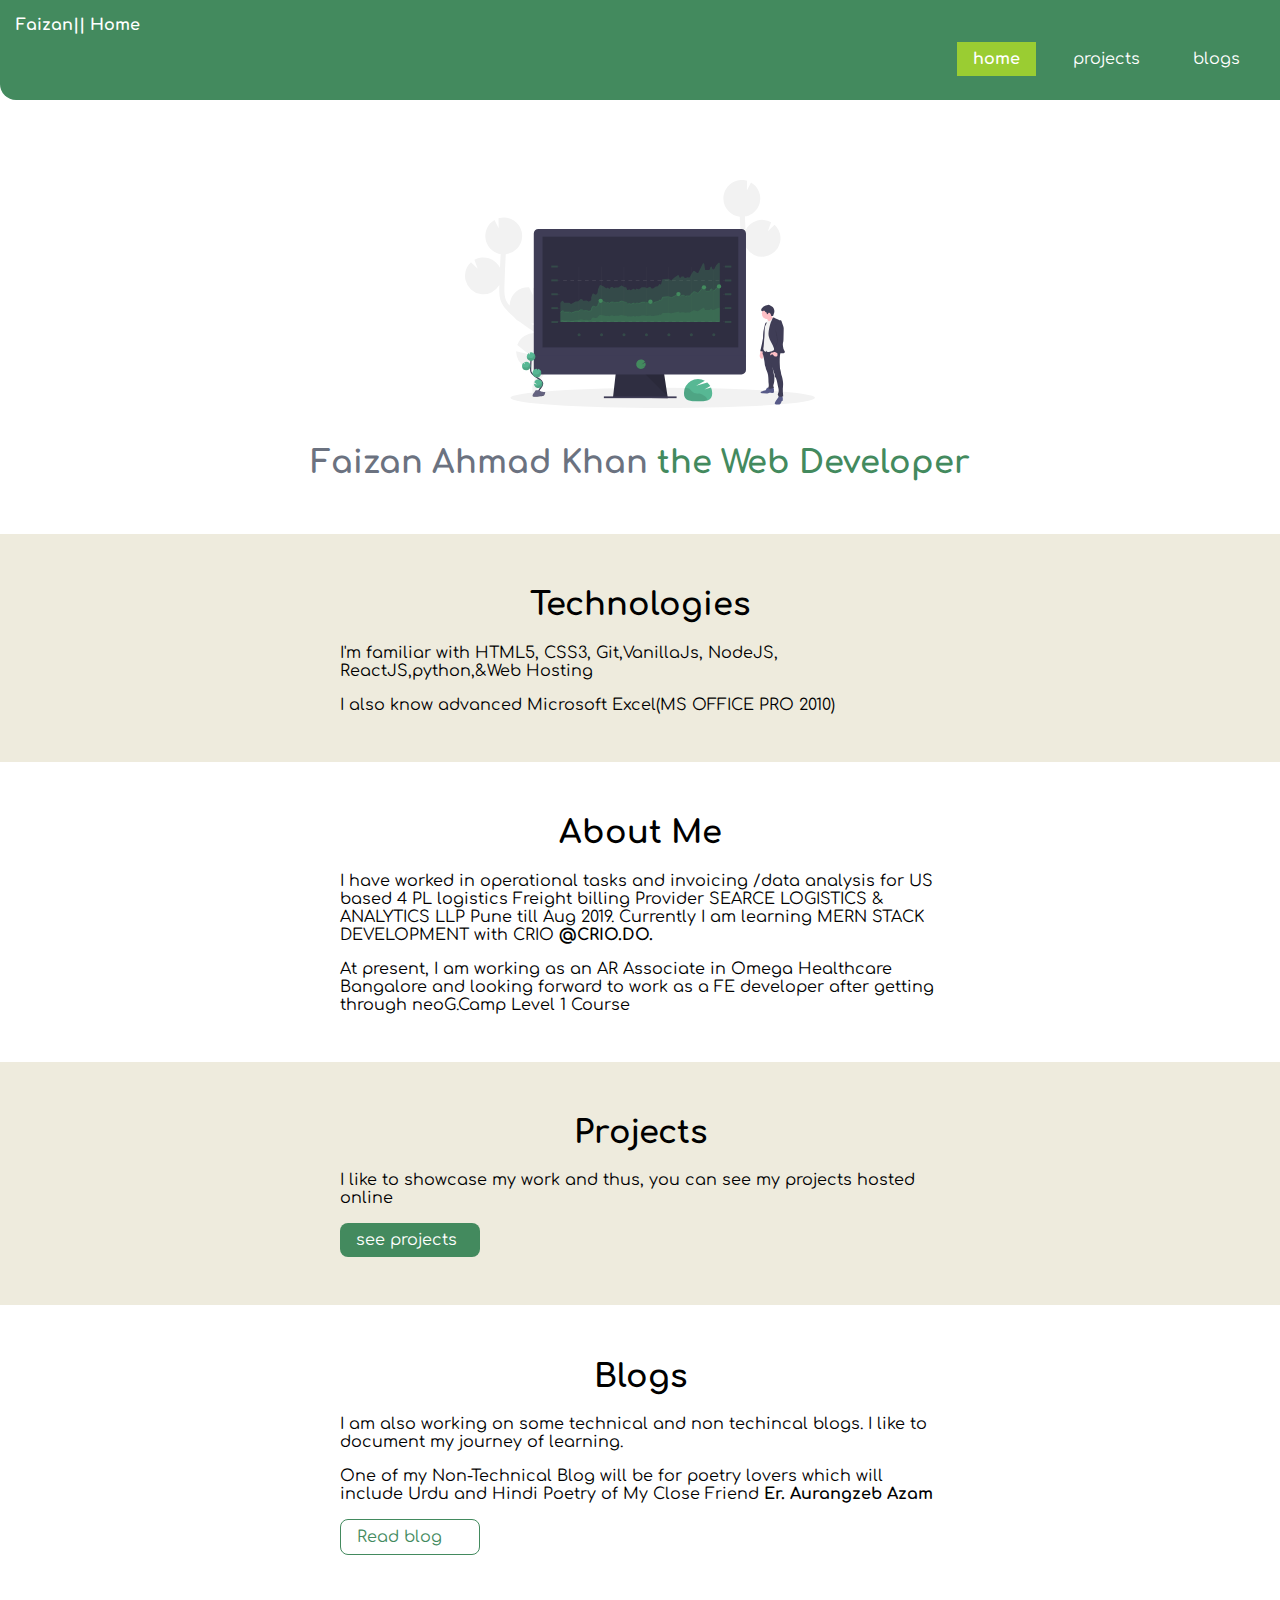
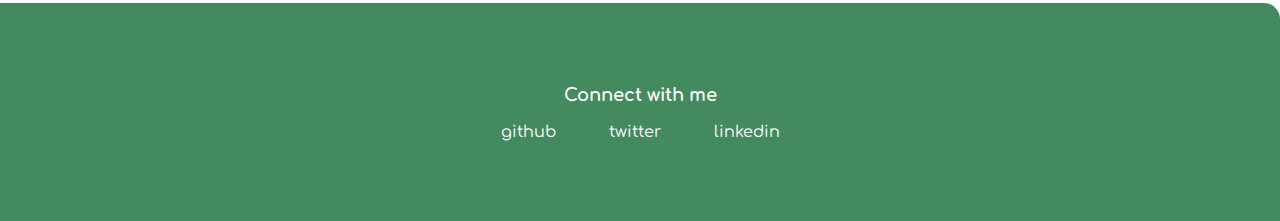
<file: index.html>
<!DOCTYPE html>
<html lang="en">
<head>
    <meta charset="UTF-8">
    <meta name="viewport" content="width=device-width, initial-scale=1.0">
    <title>Home  |F A  KHAN</title>
    <link href="/lib/styles.css"rel="stylesheet"/>
</head>
<body>
    <nav class="navigation container">
        <div class="nav-brand"><a href="/">Faizan|| Home </a></div>
        <ul class="list-non-bullet nav-pills">
            <li class="list-item-inline">
                <a class="link link-active" href="/">home</a>
            </li>
            <li class="list-item-inline">
                <a class="link" href="/projects.html">projects</a>
            </li>
            <li class="list-item-inline">
                <a class="link" href="/blogs.html">blogs</a>
            </li>
            </ul>
        </nav>  
        <header class="hero">
            <img class="hero-img" src="images/img1.svg"/>
            <h1 class="hero-heading">
                Faizan Ahmad Khan
                <span style="color:var(--primary-color);">the Web Developer</span>
            </h1>
            </header>
            <section class="section ow">
                <div class="container container-center">
                    <h1>Technologies</h1>
                    <p>I'm familiar with HTML5, CSS3, Git,VanillaJs, NodeJS, ReactJS,python,&Web Hosting</p>
                    <p>I also know advanced Microsoft Excel(MS OFFICE PRO 2010)</p>
                </div>   
            </section>
            <section class="section">
                <div class="container container-center">
                    <h1>About Me</h1>
                    <p>
                        I have worked in operational tasks and invoicing /data analysis for US based 4 PL logistics Freight billing Provider SEARCE LOGISTICS & ANALYTICS LLP Pune till Aug 2019.
Currently I am learning MERN STACK DEVELOPMENT with CRIO <strong>@CRIO.DO.</strong></p>
<p>At present, I am working as an AR Associate in Omega Healthcare Bangalore and looking forward to work as a FE developer after getting through neoG.Camp Level 1 Course</p>
                </div>         
            </section>
            <section class="section ow">
                <div class="container container-center">
                    <h1>Projects</h1>
                    <p>I like to showcase my work and thus, you can see my projects hosted online</p>
                    <a class="link link-primary" href="/projects.html">see projects</a>
                </div>   
            </section>
            <section class="section">
                <div class="container container-center">
                    <h1>Blogs</h1>
                    <p>I am also working on some technical and non techincal blogs. I like to document my journey of learning.</p>
                    <P>One of my Non-Technical Blog will be for poetry lovers which will include Urdu and Hindi Poetry of My Close Friend <strong>Er. Aurangzeb Azam</strong></strong></P>
                    <a class="link link-secondary" href="/blogs.html">Read blog</a>
                    </div>
                    </section>
                    <footer class="footer">
                        <div class="footer-header">
                           <p>Connect with me <p> 
                        </div>
                        <ul class="social-links list-non-bullet">
                            <li class="list-item-inline"><a class="link" href="https://github.com/faizanahmadkhan1"target="_blank">github</a></li>
                            <li class="list-item-inline"><a class="link" href="https://twitter.com/FaizanA86609526"target="_blank">twitter</a></li>
                            <li class="list-item-inline"><a class="link" href="https://www.linkedin.com/in/faizan-ahmad-khan-b86a50117/"target="_blank">linkedin</a></li>
                        </ul>
                    </footer>
</body>
</html>
</file>
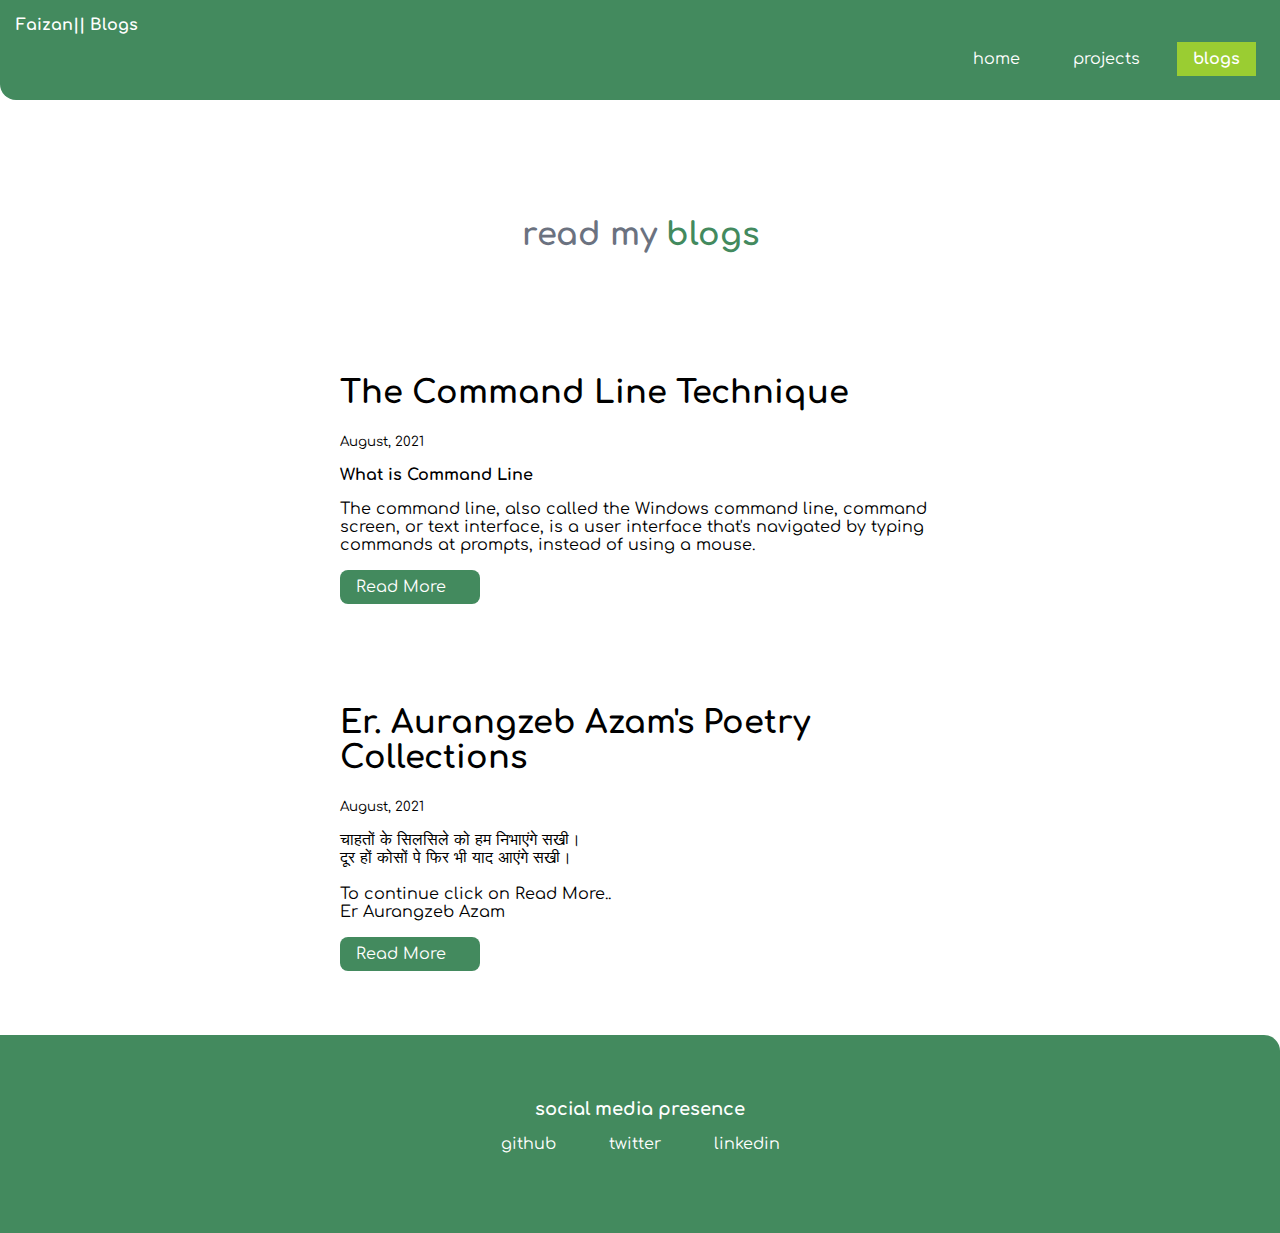
<file: blogs.html>
<!DOCTYPE html>
<html lang="en">

<head>
    <meta charset="UTF-8">
    <meta http-equiv="X-UA-Compatible" content="IE=edge">
    <meta name="viewport" content="width=device-width, initial-scale=1.0">
    <title>Faizan's Blog website</title>
    <link href="/lib/styles.css" rel="stylesheet" />
</head>

<body>
    <nav class="navigation container">
        <div class="nav-brand"><a href="/">Faizan|| Blogs</a></div>
        <ul class="list-non-bullet nav-pills">
            <li class="list-item-inline">
                <a class="link" href="/">home</a>
            </li>
            <li class="list-item-inline">
                <a class="link " href="/projects.html">projects</a>
            </li>
            <li class="list-item-inline">
                <a class="link link-active" href="/blogs.html">blogs</a>
            </li>
        </ul>
    </nav>

    <header class="hero">
        <h1 class="hero-heading">read my <span class="heading-inverted">blogs</span></h1>
    </header>

    <ul class="list-non-bullet">

        <li>
            <article class="showcase-list container container-center ">
                <h1>The Command Line Technique</h1>
                <small>August, 2021</small>
                <p><strong>What is Command Line</strong></p>
                <p>The command line, also called the Windows command line, command screen, or text interface, is a user interface that's navigated by typing commands at prompts, instead of using a mouse.

                </p>

                <a class="link link-primary" href="https://fakhan.hashnode.dev/the-command-line-technique
                ">Read More</a>
            </article>

        </li>

        <li>
            <article class="showcase-list container container-center ">
                <h1>Er. Aurangzeb Azam's Poetry Collections</h1>
                <small>August, 2021</small>
                <p>चाहतों के सिलसिले को हम निभाएंगे सखी।<br>
                    दूर हों कोसों पे फिर भी याद आएंगे सखी। <br>
                    <br>
                    To continue click on Read More..<br>
                    Er Aurangzeb Azam
                </p>

                <a class="link link-primary" href="https://fakhan95.blogspot.com/2021/08/chahaton-ke-silsile-ko.html"target="_blank">Read More</a>
            </article>

        </li>

    </ul>

    <footer class="footer">
        <div class="footer-header">social media presence</div>
        <ul class="social-links list-non-bullet">
            <li class="list-item-inline">
                <a class="link" href="https://github.com/faizanahmadkhan1"target="_blank">
                    github
                </a>
            </li>
            <li class="list-item-inline">
                <a class="link" href="https://twitter.com/FaizanA86609526"target="_blank">
                    twitter
                </a>
            </li>
            <li class="list-item-inline">
                <a class="link" href="https://www.linkedin.com/in/faizan-ahmad-khan-b86a50117/"target="_blank">
                    linkedin
                </a>
            </li>

        </ul>
    </footer>   

</body>

</html>
</file>
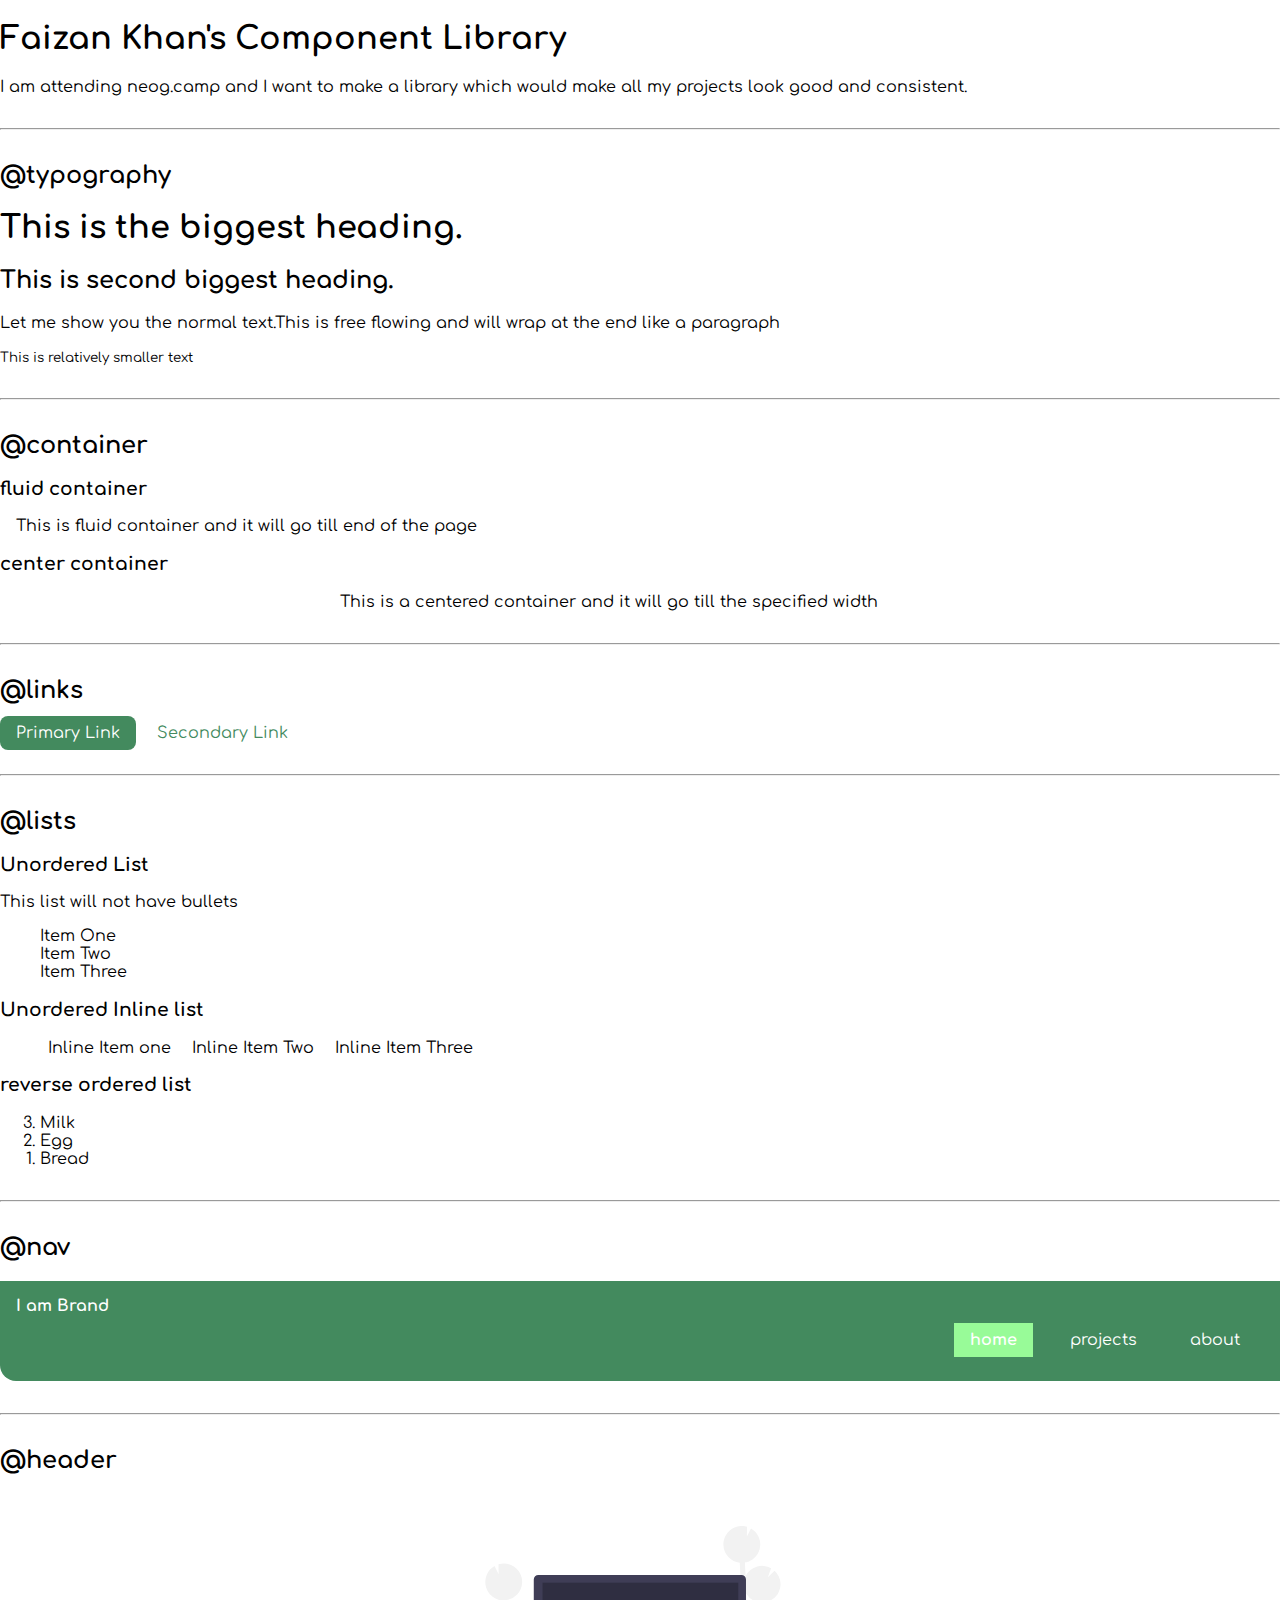
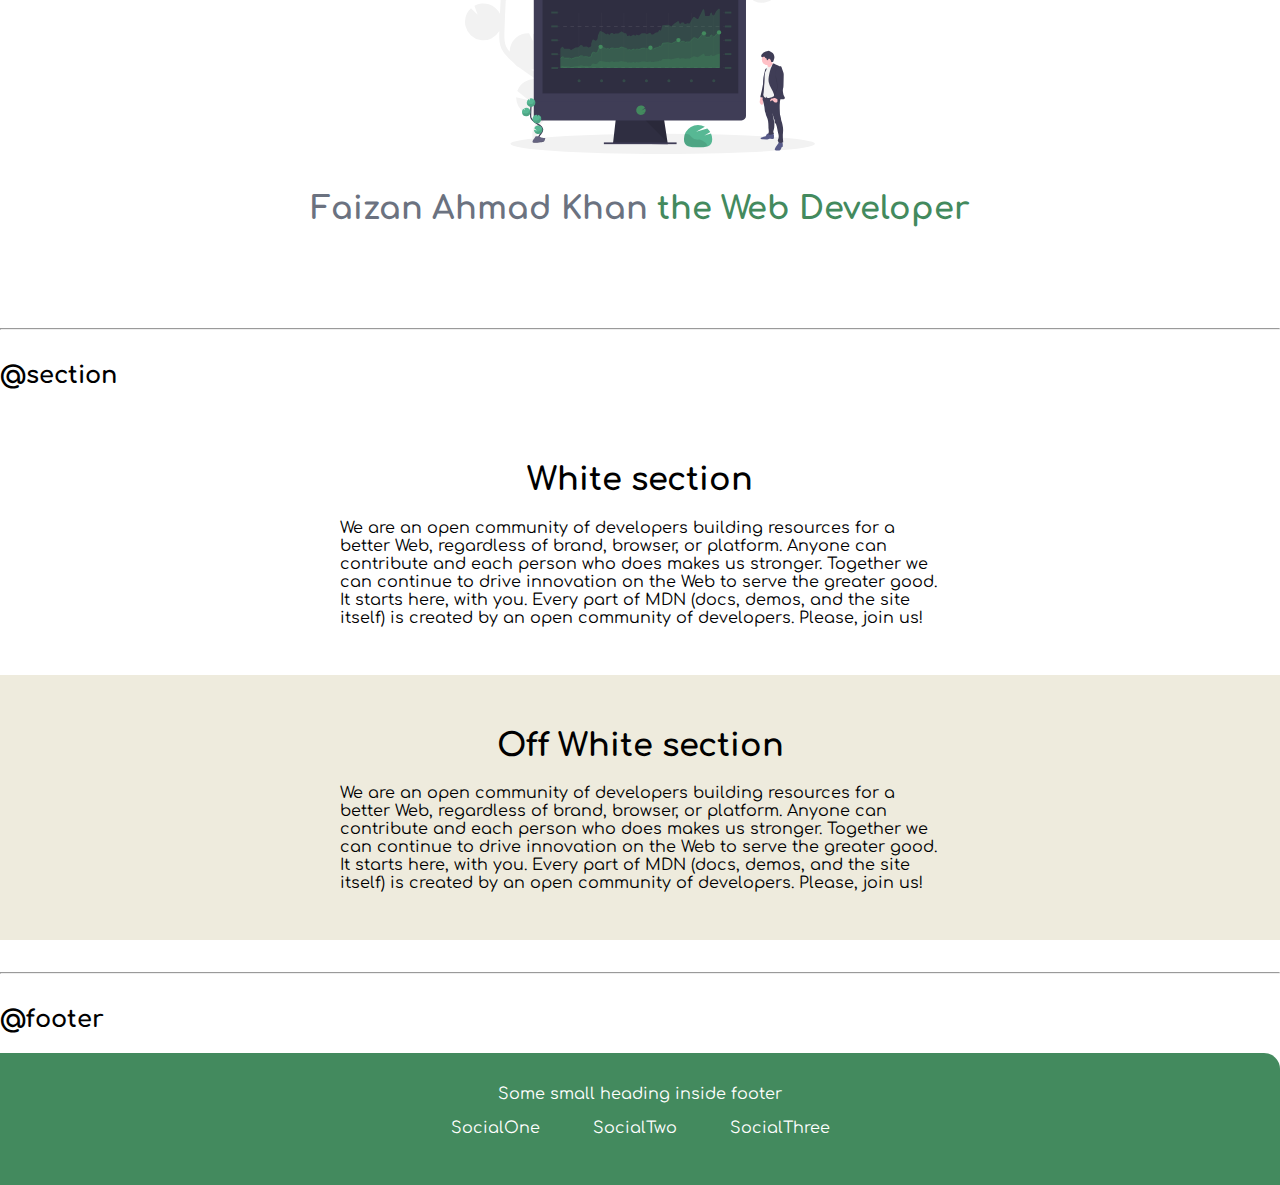
<file: components.html>
<!DOCTYPE html>
<html lang="en">
<head>
    <meta charset="UTF-8">
    <meta http-equiv="X-UA-Compatible" content="IE=edge">
    <meta name="viewport" content="width=device-width, initial-scale=1.0">
    <title>Component Library</title>
    <link href="/styles.css"rel="stylesheet"/>

</head>
<body>
   <h1>Faizan Khan's Component Library</h1>
   <P>I am attending neog.camp and I want to make a library which would make all my projects look good and consistent.</P>

   <hr>

   <h2>@typography</h2>

   <h1>This is the biggest heading.</h1>
   <h2>This is second biggest heading.</h2>
   <p>Let me show you the normal text.This is free flowing and will wrap at the end like a paragraph </p>
   <small>This is relatively smaller text </small>
<hr>
   <h2>@container</h2>

   <h3>fluid container</h3>
   <div class="container container-fluid">This is fluid container and it will go till end of the page</div>

   <h3>center container</h3>
   <div class="container container-center">This is a centered container and it will go till the specified width</div>
<hr>
   <h2>@links</h2>

   <a class="link link-primary" href="/">Primary Link</a>
   <a class="link link-secondary" href="/">Secondary Link</a>
   <hr>
   <h2>@lists</h2>
   <h3>Unordered List</h3>
   <p>This list will not have bullets</p>
   <ul class="list-non-bullet">
       <li>Item One</li>
       <li>Item Two</li>
       <li>Item Three</li>
   </ul>

   <h3>Unordered Inline list</h3>

   <ul class="list-non-bullet">
       <li class="list-item-inline">Inline Item one</li>
       <li class="list-item-inline">Inline Item Two</li>
       <li class="list-item-inline">Inline Item Three</li>
   </ul>

   <h3>reverse ordered list</h3>

   <ol reversed>
       <li>Milk</li>
       <li>Egg</li>
       <li>Bread</li>
   </ol>
   <hr/>

   <h2>@nav</h2>

   <nav class="navigation container">
       <div class="nav-brand">I am Brand</div>
       <ul class="list-non-bullet nav-pills">
           <li class="list-item-inline"><a class="link link-active" href="/">home</a></li>
           <li class="list-item-inline"><a class="link" href="/">projects</a></li>
           <li class="list-item-inline"><a class="link" href="/">about</a></li>
       </nav>
<hr>

<h2>@header</h2>

<header class="hero">
<img class="hero-img" src="images/img1.svg"/>
<h1 class="hero-heading">
    Faizan Ahmad Khan
    <span style="color:var(--primary-color);">the Web Developer</span>
</h1>
</header>

<hr>
<h2>@section</h2>
<section class="section">
    <div class="container container-center">
        <h1>White section</h1>
    <p>We are an open community of developers building resources for a better Web, regardless of brand, browser, or platform. Anyone can contribute and each person who does makes us stronger. Together we can continue to drive innovation on the Web to serve the greater good. It starts here, with you.

        Every part of MDN (docs, demos, and the site itself) is created by an open community of developers. Please, join us!</p>
    </div>
    
</section>

<section class="section ow">
    <div class="container container-center">
        <h1>Off White section</h1>
        <p>We are an open community of developers building resources for a better Web, regardless of brand, browser, or platform. Anyone can contribute and each person who does makes us stronger. Together we can continue to drive innovation on the Web to serve the greater good. It starts here, with you.

            Every part of MDN (docs, demos, and the site itself) is created by an open community of developers. Please, join us!</p>  
    </div>   
</section>
<hr>
<h2>@footer</h2>

<footer class="footer">
    <div class="footer-header">
        Some small heading inside footer
    </div>
    <ul class="social-links list-non-bullet">
        <li class="list-item-inline"><a class="link" href="/">SocialOne</a></li>
        <li class="list-item-inline"><a class="link" href="/">SocialTwo</a></li>
        <li class="list-item-inline"><a class="link" href="/">SocialThree</a></li>
    </ul>
</footer>
<!-- <p> Primary Theme Color for my website:#438A5E</p> -->

</body>

    
</body>
</html>
</file>
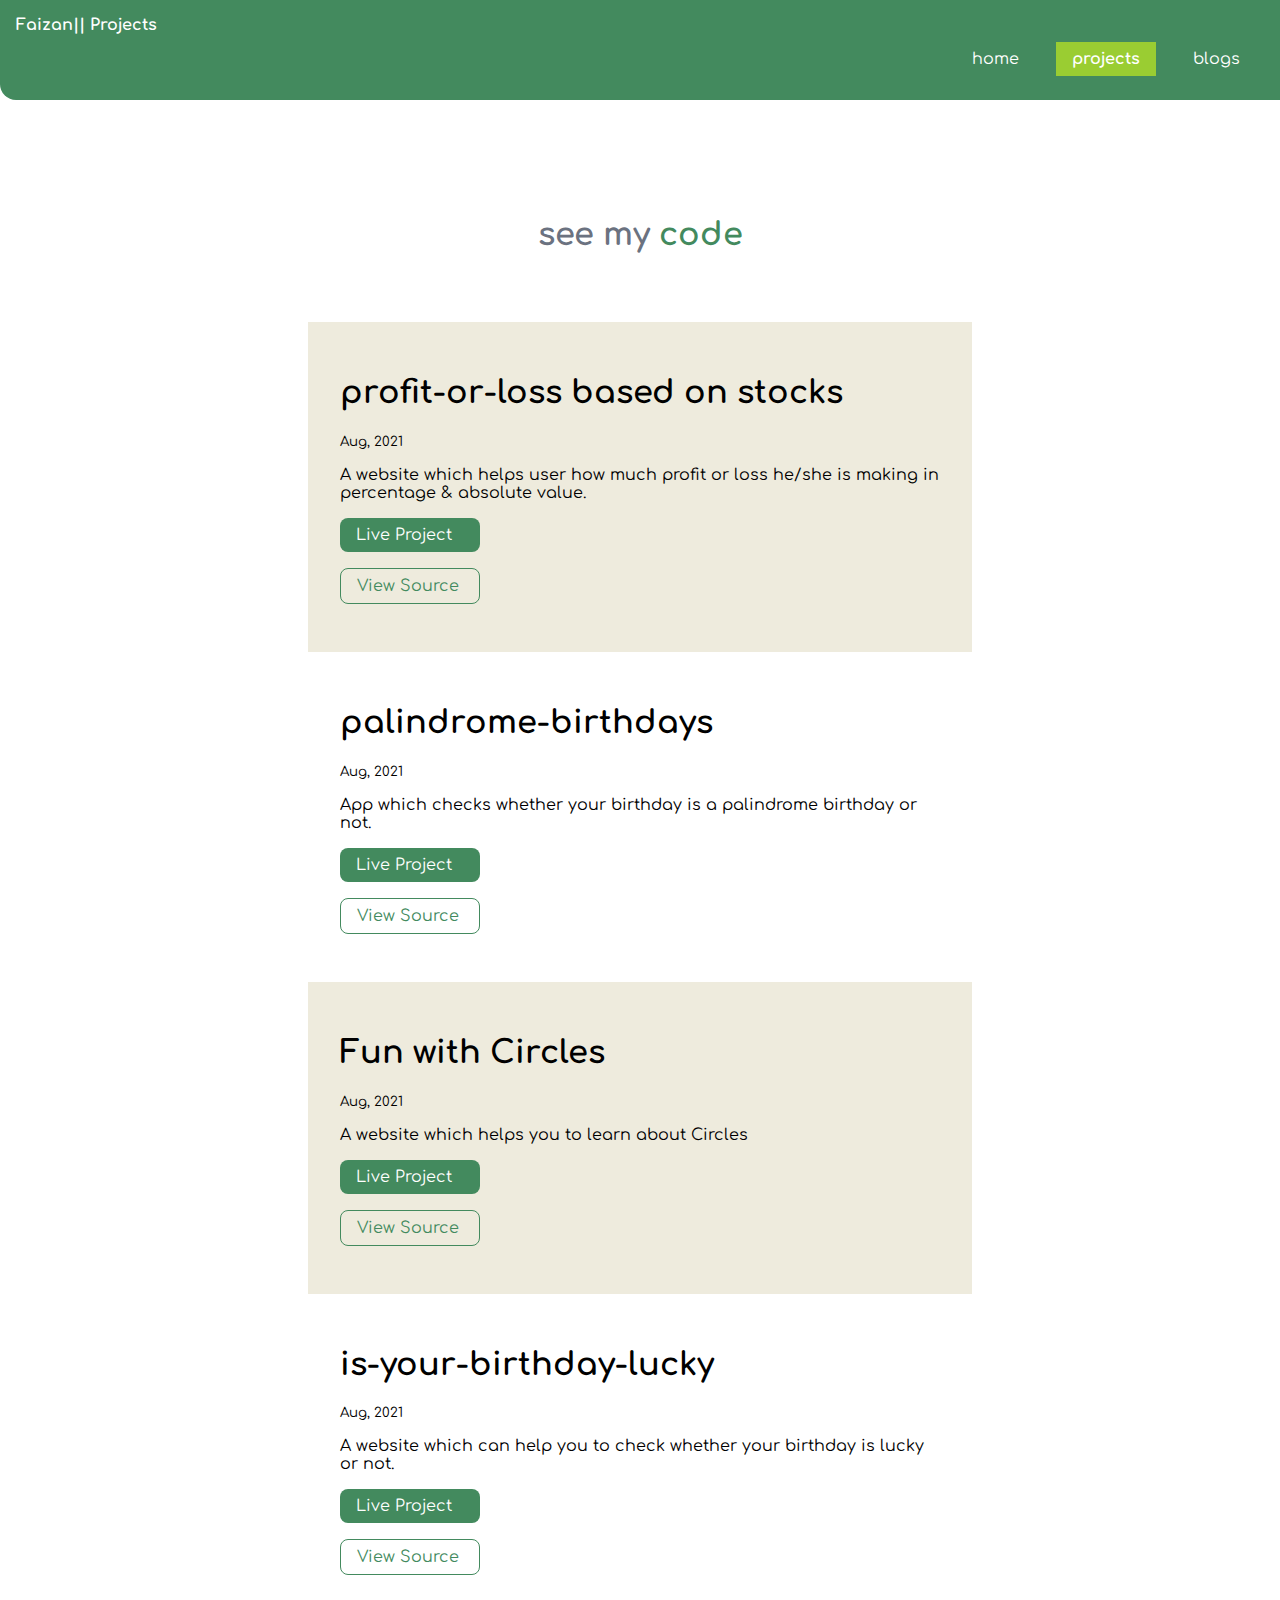
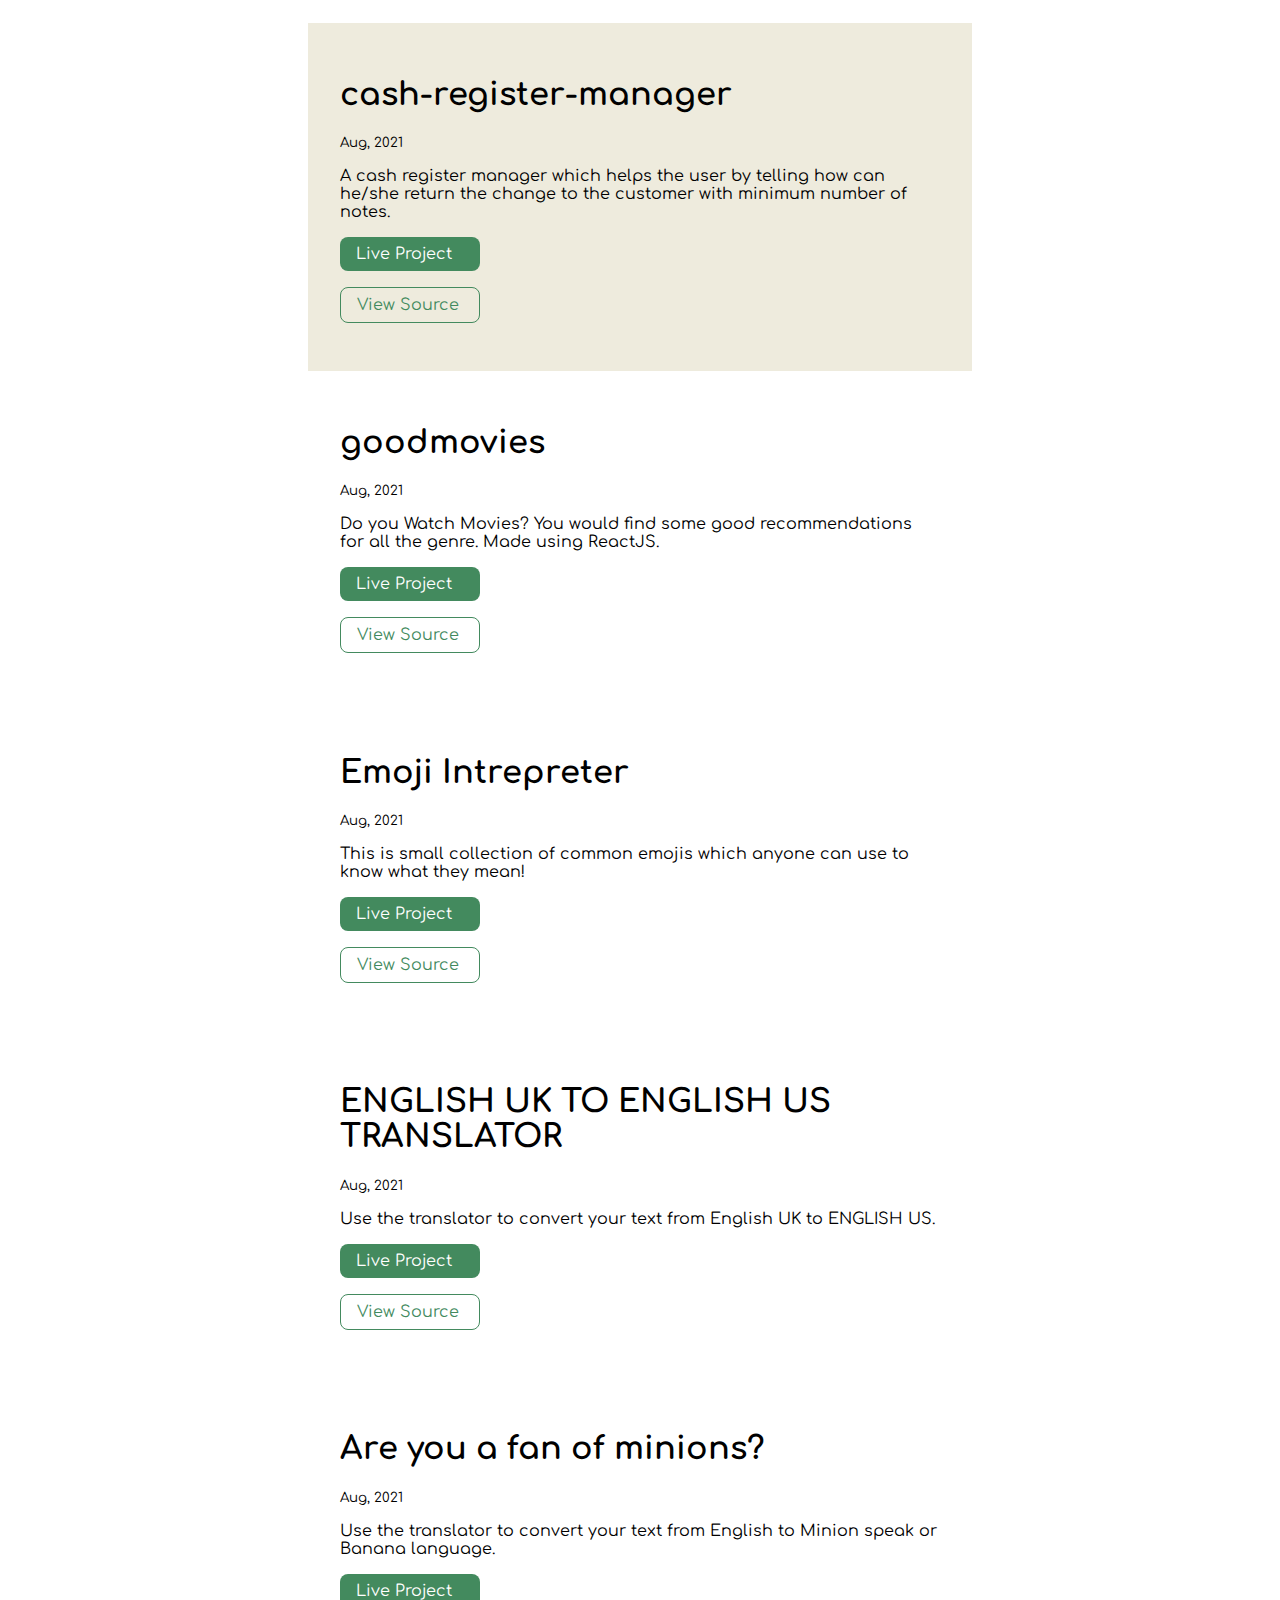
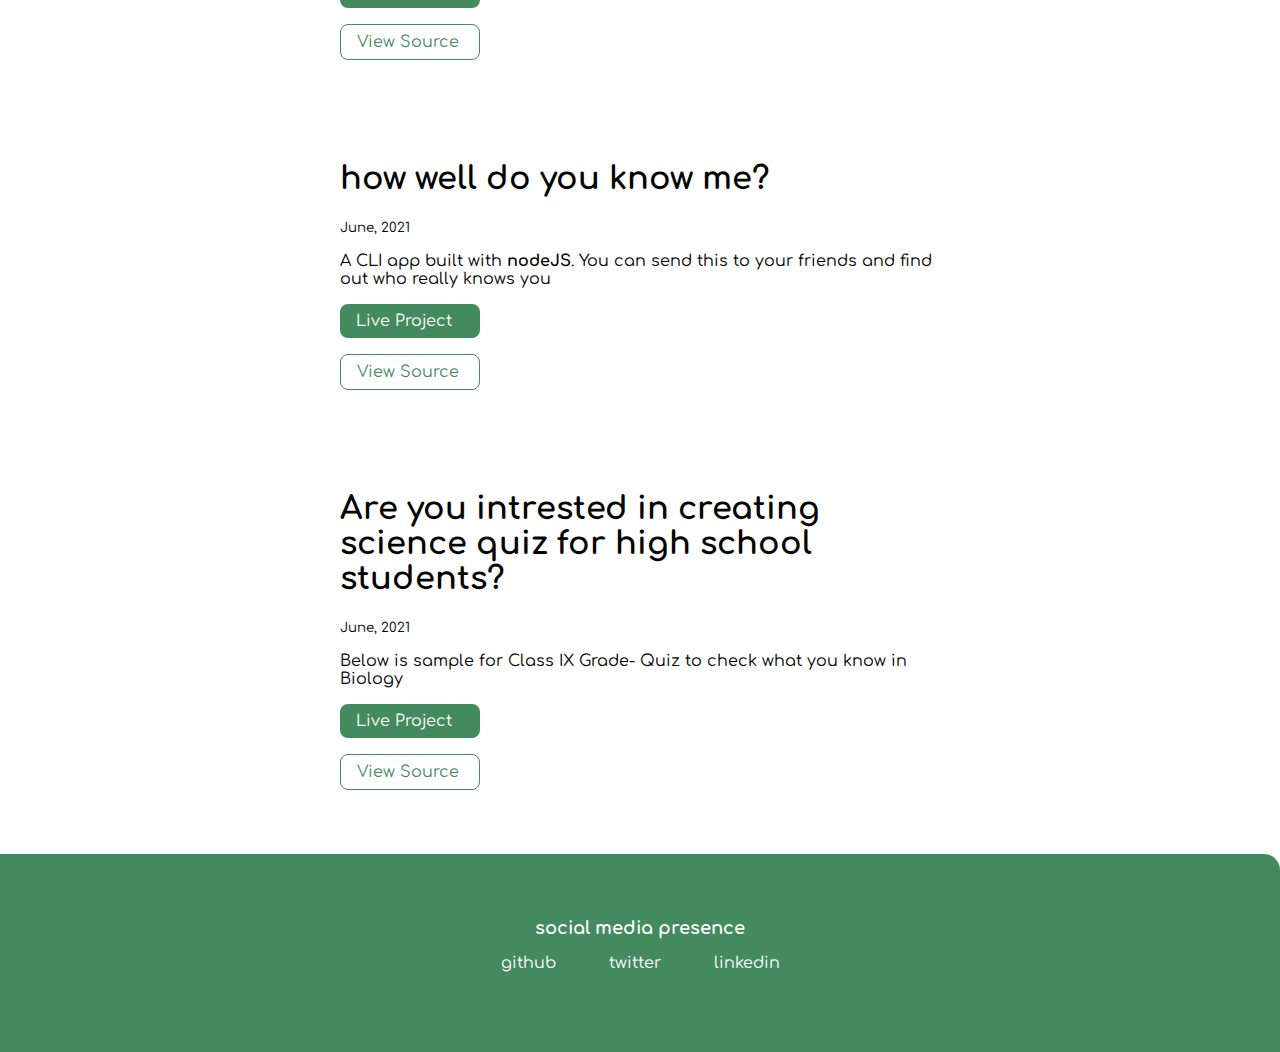
<file: projects.html>
<!DOCTYPE html>
<html lang="en">

<head>
    <meta charset="UTF-8">
    <meta name="viewport" content="width=device-width, initial-scale=1.0">
    <link href="/lib/styles.css" rel="stylesheet" />
    <title>projects | F A KHAN</title>
</head>

<body>
    <nav class="navigation container">
        <div class="nav-brand"><a href="/">Faizan|| Projects</a></div>
        <ul class="list-non-bullet nav-pills">
            <li class="list-item-inline">
                <a class="link" href="/">home</a>
            </li>
            <li class="list-item-inline">
                <a class="link link-active" href="/projects.html">projects</a>
            </li>
            <li class="list-item-inline">
                <a class="link" href="/blogs.html">blogs</a>
            </li>
        </ul>
    </nav>

    <header class="hero">
        <h1 class="hero-heading">see my <span class="heading-inverted"> code</span></h1>
    </header>

    <ul class="list-non-bullet">
        <li>
            <article class="showcase-list container container-center ow">
                <h1>profit-or-loss based on stocks</h1>
                <small>Aug, 2021</small>
                <p>
                    A website which helps user how much profit or loss he/she is making
                    in percentage & absolute value.
                </p>

                <a class="link link-primary" href="https://stocks-calculator-profit-loss.netlify.app/" target="_blank">
                    Live Project
                </a>
                <a class="link link-secondary" href="https://github.com/faizanahmadkhan1/stock-profit---loss-calculator" target="_blank">
                    View Source
                </a>
            </article>
        </li>

        <li>
            <article class="showcase-list container container-center">
                <h1>palindrome-birthdays</h1>
                <small>Aug, 2021</small>
                <p>
                    App which checks whether your birthday is a palindrome birthday or
                    not.
                </p>

                <a class="link link-primary" href="https://is-your-dob-palindrome.netlify.app/" target="_blank">
                    Live Project
                </a>
                <a class="link link-secondary" href="https://github.com/faizanahmadkhan1/Is-your-Birthday-Palindrome--" target="_blank">
                    View Source
                </a>
            </article>
        </li>

        <li>
            <article class="showcase-list container container-center ow">
                <h1>Fun with Circles</h1>
                <small>Aug, 2021</small>
                <p>A website which helps you to learn about Circles</p>

                <a class="link link-primary" href="https://fun-with-circle.netlify.app/"target="_blank">
                    Live Project
                </a>
                <a class="link link-secondary" href="https://github.com/faizanahmadkhan1/FUN-WITH-CIRCLES" target="_blank">
                    View Source
                </a>
            </article>
        </li>

        <li>
            <article class="showcase-list container container-center">
                <h1>is-your-birthday-lucky</h1>
                <small>Aug, 2021</small>
                <p>
                    A website which can help you to check whether your birthday is lucky
                    or not.
                </p>

                <a class="link link-primary" href="https://is-your-birth-date-lucky.netlify.app/" target="_blank">
                    Live Project
                </a>
                <a class="link link-secondary" href="https://github.com/faizanahmadkhan1/Know-your-Luck-With-Date-of-Birth" target="_blank">View
                    Source</a>
            </article>
        </li>

        <li>
            <article class="showcase-list container container-center ow">
                <h1>cash-register-manager</h1>
                <small>Aug, 2021</small>
                <p>
                    A cash register manager which helps the user by telling how can
                    he/she return the change to the customer with minimum number of
                    notes.
                </p>

                <a class="link link-primary" href="https://cash-return-calc.netlify.app/" target="_blank">
                    Live Project
                </a>
                <a class="link link-secondary" href="https://github.com/faizanahmadkhan1/Cash-Register-APP" target="_blank">View
                    Source</a>
            </article>
        </li>

        <li>
            <article class="showcase-list container container-center">
                <h1>goodmovies</h1>
                <small>Aug, 2021</small>
                <p>
                    Do you Watch Movies? You would find some good recommendations for all
                    the genre. Made using ReactJS.
                </p>

                <a class="link link-primary" href="https://hxfsc.csb.app/" target="_blank">Live Project</a>
                <a class="link link-secondary"
                    href="https://github.com/faizanahmadkhan1/Faizan_Movie_Recommendation" target="_blank">View Source</a>
            </article>
        </li>

        <li>
            <article class="showcase-list container container-center ">
                <h1>Emoji Intrepreter</h1>
                <small>Aug, 2021</small>
                <p>This is small collection of common emojis which anyone can use to know what they mean!</p>

                <a class="link link-primary" href="https://134tj.csb.app/" target="_blank">Live Project</a>
                <a class="link link-secondary" href="https://github.com/faizanahmadkhan1/Just-in-Time-Emoji-Interpreter"
                    target="_blank">View Source</a>

            </article>

        </li>

        <li>
            <article class="showcase-list container container-center ">
                <h1>ENGLISH UK TO ENGLISH US TRANSLATOR </h1>
                <small>Aug, 2021</small>
                <p>Use the translator to convert your text from English UK to ENGLISH US.</p>

                <a class="link link-primary" href="https://enguk-us.netlify.app/" target="_blank">Live Project</a>
                <a class="link link-secondary" href="https://github.com/faizanahmadkhan1/ENGUK-US" target="_blank">View
                    Source</a>

            </article>

        </li>

        <li>
            <article class="showcase-list container container-center ">
                <h1>Are you a fan of minions?</h1>
                <small>Aug, 2021</small>
                <p>Use the translator to convert your text from English to Minion speak or Banana language.</p>

                <a class="link link-primary" href="https://eng-to-minion-95.netlify.app/" target="_blank">Live
                    Project</a>
                <a class="link link-secondary" href="https://github.com/faizanahmadkhan1/BANANA-TALK"
                    target="_blank">View Source</a>

            </article>

        </li>

        <li>
            <article class="showcase-list container container-center ">
                <h1>how well do you know me?</h1>
                <small>June, 2021</small>
                <p>A CLI app built with <strong>nodeJS</strong>. You can send this to your friends and find out who
                    really knows you</p>

                <a class="link link-primary"
                    href="https://replit.com/@faizanahmadkhan/How-much-you-know-Faizan-Ahmad-khan?embed=1&output=1#index.js"
                    target="_blank">Live Project</a>
                <a class="link link-secondary" href="https://github.com/faizanahmadkhan1/How-much-you-know-Faizan"
                    target="_blank">View Source</a>
            </article>

        </li>

        <li>
            <article class="showcase-list container container-center ">
                <h1>Are you intrested in creating science quiz for high school students?</h1>
                <small>June, 2021</small>
                <p>Below is sample for Class IX Grade- Quiz to check what you know in Biology</p>

                <a class="link link-primary"
                    href="https://replit.com/@faizanahmadkhan/Biology-Test-Class-IX?embed=1&output=1#index.js"
                    target="_blank">Live Project</a>
                <a class="link link-secondary" href="https://github.com/faizanahmadkhan1/Class-IX-BIOLOGY-MCQ-TEST-1"
                    target="_blank">View Source</a>

            </article>

        </li>

    </ul>

    <footer class="footer">
        <div class="footer-header">social media presence</div>
        <ul class="social-links list-non-bullet">
            <li class="list-item-inline">
                <a class="link" href="https://github.com/faizanahmadkhan1" target="_blank">
                    github
                </a>
            </li>
            <li class="list-item-inline">
                <a class="link" href="https://twitter.com/FaizanA86609526" target="_blank">
                    twitter
                </a>
            </li>
            <li class="list-item-inline">
                <a class="link" href="https://www.linkedin.com/in/faizan-ahmad-khan-b86a50117/" target="_blank">
                    linkedin
                </a>
            </li>

        </ul>
    </footer>

</body>

</html>
</file>
<file: lib/styles.css>
@import url('https://fonts.googleapis.com/css2?family=Comfortaa:wght@300&display=swap');
:root {
    --primary-color:#438A5E;
    --dark-gray:#6B7280;
    --off-white:#EEEBDD ;
}

body{
    font-family:'Comfortaa', cursive;
    margin: 0px;
}

hr {
    margin: 2rem 0rem;
}

/** spaces **/

.margin-md {
    margin: 2rem;
}

/** container **/
.container {
    padding: 0rem 1rem;
}

.container-center {
    max-width: 600px;
    margin: auto;
}

/** links **/
.link {
    box-sizing: border-box;
    text-decoration: none;
    padding: 0.5rem 1rem;
}

.link-primary {
    background-color: var(--primary-color);
    border-radius: 0.5rem;
    color: white;
    display: block;
    max-width: 140px;
    margin: 1rem 1rem 1rem 0rem;
}

.link-secondary {
    color: var(--primary-color);
    border-radius: 0.5rem;
    border: 1px solid var(--primary-color);
    display: block;
    max-width: 140px;
    margin: 1rem 1rem 1rem 0rem;
}

/** look into BEM naming convention for CSS **/

/** lists **/

.list-non-bullet {
    list-style: none;
    padding-inline-start: 0px;
}

.list-item-inline {
    display: inline;
    padding: 0rem 0.5rem;
}

/** navigation **/

.navigation {
    background-color: var(--primary-color);
    color: white;
    padding: 1rem;
    border-bottom-left-radius: 1rem;
}

.navigation .nav-brand {
    font-weight: bold;
}

.nav-brand a {
    text-decoration: none;
    color: inherit;
}

.navigation .nav-pills {
    text-align: right;
}

.navigation .link {
    color: white;
}

.navigation .link-active {
    font-weight: bolder;
    background-color: yellowgreen;
}

/** header **/

.hero {
    padding: 2rem;
    padding-top: 5rem;

}

.hero .hero-img {
    max-width: 80%;
    width: 350px;
    display: block;
    margin: auto;
}

.hero .hero-heading {
    text-align: center;
    padding-top: 1rem;
    color: var(--dark-gray);
}

.hero .hero-heading .heading-inverted {
    color: var(--primary-color);
}

/** sections **/

.section {
    padding: 2rem;
}

.section h1 {
    text-align: center;

}

.ow {
    background-color: var(--off-white);
}

/** footers **/

.footer {
    background-color: var(--primary-color);
    padding: 4rem 1rem;
    text-align: center;
    color: white;
    border-top-right-radius: 1rem;
}

.footer .link {
    color: white
}

.footer .footer-header {
    font-weight: bold;
    font-size: large;
}

.footer ul {
    padding-inline-start: 0px;
}

/** projects **/
.showcase-list {
    padding: 2rem;
}

/** blogs **/
.showcase-blog {
    padding-bottom: 6rem;
}
</file>
<file: styles.css>
@import url('https://fonts.googleapis.com/css2?family=Comfortaa:wght@300&display=swap');
:root {
    --primary-color:#438A5E;
    --dark-gray:#6B7280;
    --off-white:#EEEBDD ;
}

body{
    font-family:'Comfortaa', cursive;
    margin: 0px;
}

hr{
    margin: 2rem 0rem;
}
/**container **/
.container {
    padding: 0rem 1rem;
}
.container-center {
    max-width: 600px;
    margin: auto;
}
/**Links **/
.link {
    text-decoration: none;
    padding: 0.5rem 1rem;
}

.link-primary{
    background-color:var(--primary-color);
    border-radius: 0.5rem;
    color: white;
}
.link-secondary{
    color: var(--primary-color);
    border-radius: 0.5rem;
    border: 1px solid(--primary-color);
}

/**Lists**/
.list-non-bullet{
    list-style: none;
}
.list-item-inline{
    display: inline;
    padding: 0rem 0.5rem;
}
/**navigation**/

.navigation {
    background-color: var(--primary-color);
    color: white;
    padding: 1rem;
    border-bottom-left-radius: 1rem;
}
.navigation .nav-brand {
    font-weight: bold;
    
}
.navigation .nav-pills {
    text-align: right;
}
.navigation .link{
color: white;
}
.navigation .link-active {
    font-weight: bold;
    background-color: palegreen;
}
.hero {
    padding: 2rem;
}
.hero .hero-img {
max-width: 350px;
display: block;
margin: auto;
}
.hero .hero-heading {
    text-align: center;
    padding: 1rem;
    color:var(--dark-gray);
}

/**sections**/
.section{
    padding: 2rem;
}
.section h1{
    text-align: center; 
}
.ow{
    background-color:var(--off-white);
}

/**footers**/
.footer {
    background-color: var(--primary-color);
    padding: 2rem 1rem;
    text-align: center;
    color: white;
    border-top-right-radius: 1rem;

}
.footer .link{
    color: white;
}
.footer ul {
padding-inline-start: 0px;
}
</file>
